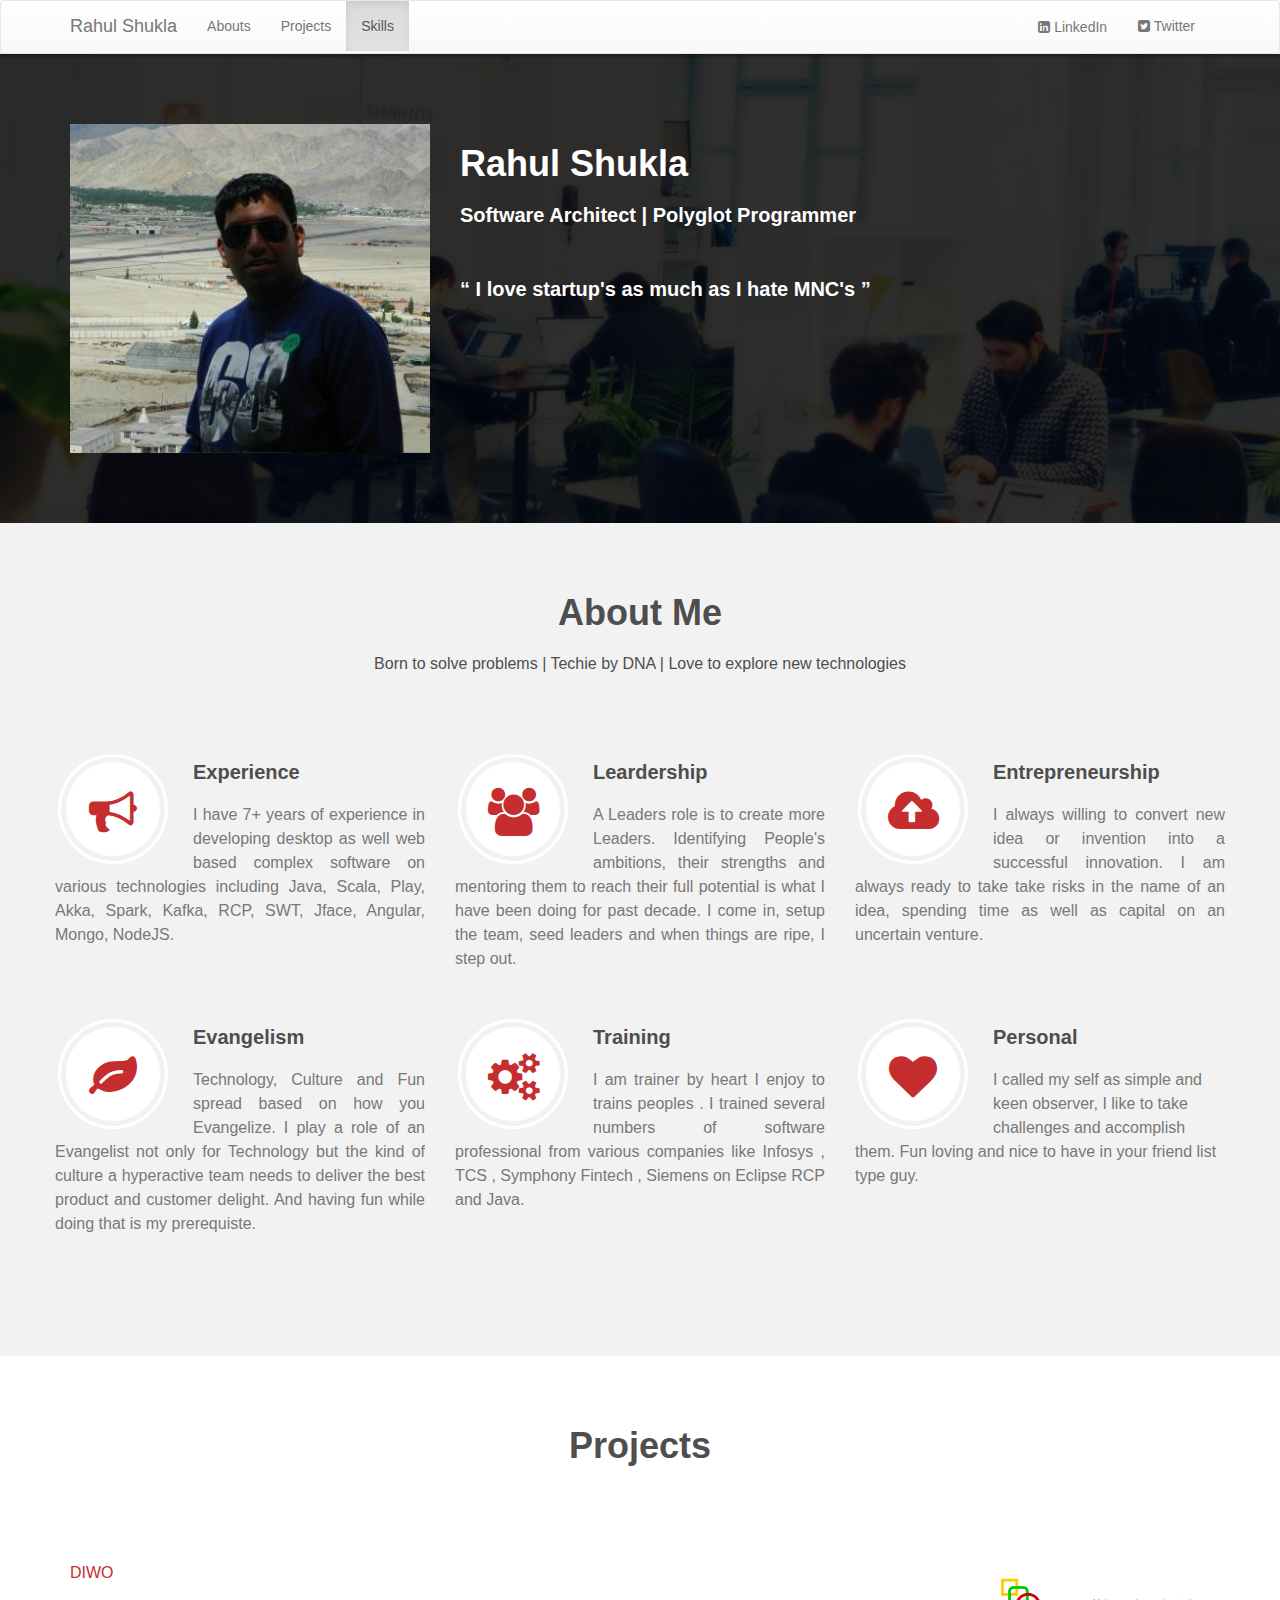
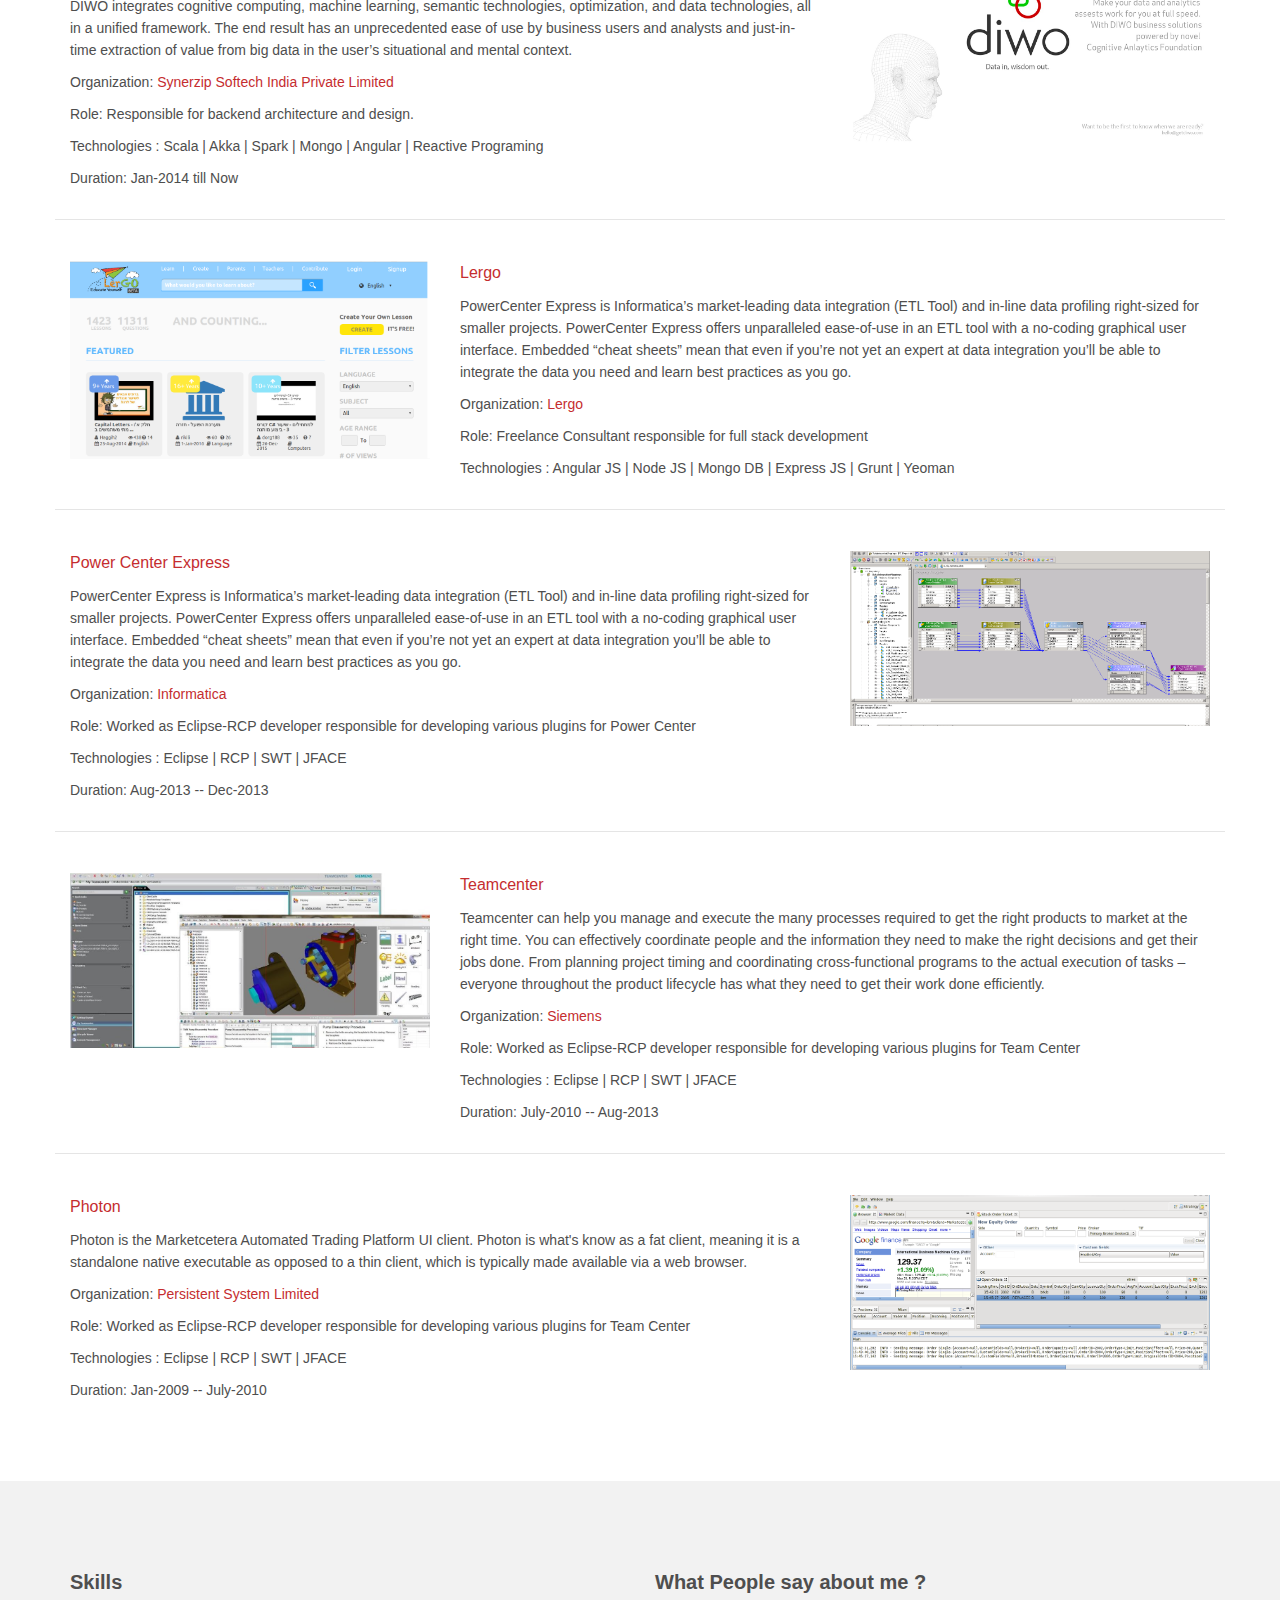
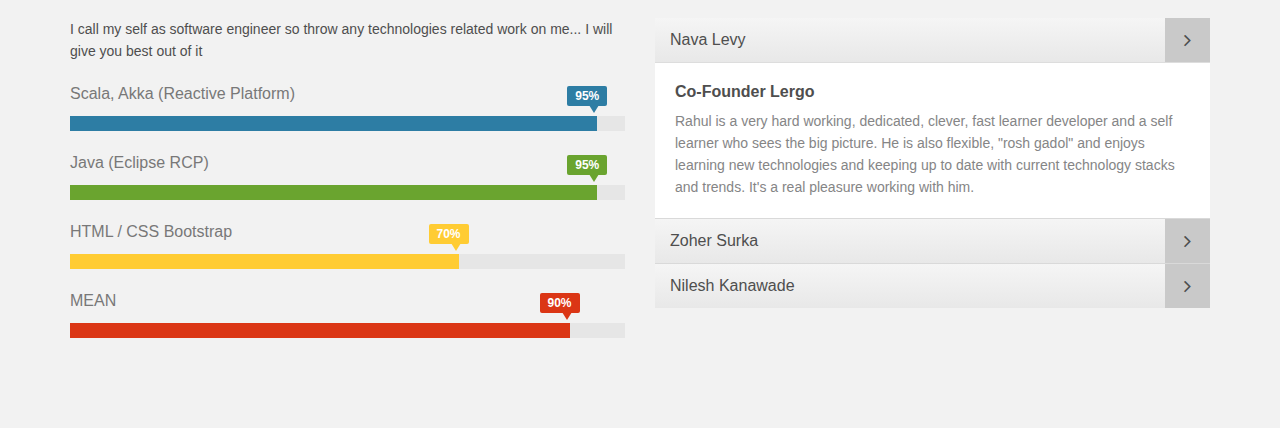
<file: index.html>
<!DOCTYPE html>
<html>
<head lang="en">
    <meta charset="UTF-8">
    <title>Rahul Shukla </title>
    <link rel="stylesheet" href="css/bootstrap.css"/>
    <link rel="stylesheet" href="css/bootstrap-theme.css"/>
    <link href="//maxcdn.bootstrapcdn.com/font-awesome/4.2.0/css/font-awesome.min.css" rel="stylesheet">
    <link href="css/animate.min.css" rel="stylesheet">
    <link rel="stylesheet" href="css/main.css"/>
</head>
<body>
<header>
    <nav class="navbar navbar-default">
        <div class="container">
            <div class="navbar-header">
                <button class="navbar-toggle" type="button" data-toggle="collapse"
                        data-target=".navbar-collapse">
                    <span class="icon-bar"></span>
                    <span class="icon-bar"></span>
                    <span class="icon-bar"></span>
                </button>
                <a href="#" class="navbar-brand">Rahul Shukla</a>
            </div>
            <div class="collapse navbar-collapse">
                <ul class="nav navbar-nav">
                    <li>
                        <a href="#about">Abouts</a>
                    </li>
                    <li>
                        <a href="#recent-works">Projects</a>
                    </li>
                    <li class="active">
                        <a href="#middle">Skills</a>
                    </li>
                </ul>
                <ul class="nav navbar-nav navbar-right">
                    <li><a href="https://www.linkedin.com/pub/rahul-shukla/12/a3a/79b" target="_blank" class="btn">
                        <i class="fa fa-linkedin-square"></i>
                        <span>LinkedIn</span></a></li>
                    <li>
                        <a href="http://twitter.com/RahulShukla39" target="_blank">
                            <i class="fa fa-twitter-square"></i>
                            <span>Twitter</span>
                        </a>
                    </li>
                </ul>
            </div>
        </div>
    </nav>
</header>
<section id="mains">
    <div class="container">
        <div class="row">
            <div class="col-md-4 col-xs-12">
                <img class="self-image img-responsive" src="image/self.JPG"/>
                <i></i>
            </div>
            <div class="col-md-8 col-xs-12">
                <h1>Rahul Shukla</h1>

                <h2>Software Architect | Polyglot Programmer</h2>
                <br>

                <h2>&#8220 I love startup's as much as I hate MNC's &#8221</h2>
            </div>
        </div>
    </div>
</section>

<section id="about">
    <div class="container">
        <div class="center wow fadeInDown">
            <h2>About Me</h2>

            <p class="lead">Born to solve problems | Techie by DNA | Love to explore new technologies</p>
        </div>

        <div class="row">
            <div class="abouts">
                <div class="about-wrap">
                    <div class="row">
                        <div class="col-md-4 col-sm-6 wow fadeInDown" data-wow-duration="1000ms" data-wow-delay="600ms">

                            <i class="fa fa-bullhorn"></i>

                            <h2>Experience</h2>

                            <h3 class="text-justify">I have 7+ years of experience in developing desktop as well web
                                based complex software on various technologies
                                including Java, Scala, Play, Akka, Spark, Kafka, RCP, SWT, Jface, Angular, Mongo,
                                NodeJS.</h3>
                        </div>
                        <!--/.col-md-4-->

                        <div class="col-md-4 col-sm-6 wow fadeInDown" data-wow-duration="1000ms" data-wow-delay="600ms">
                            <div class="about-wrap">
                                <i class="fa fa-users"></i>

                                <h2>Leardership</h2>

                                <h3 class="text-justify">A Leaders role is to create more Leaders. Identifying People's
                                    ambitions, their strengths
                                    and mentoring them to reach their full potential is what I have been doing for past
                                    decade.
                                    I come in, setup the team, seed leaders and when things are ripe, I step out.</h3>
                            </div>
                        </div>

                        <!--/.col-md-4-->

                        <div class="col-md-4 col-sm-6 wow fadeInDown" data-wow-duration="1000ms" data-wow-delay="600ms">
                            <div class="about-wrap">
                                <i class="fa fa-cloud-upload"></i>

                                <h2>Entrepreneurship</h2>

                                <h3 class="text-justify">I always willing to convert new idea or invention into a
                                    successful innovation. I am
                                    always
                                    ready to take take risks in the name of an idea, spending time as well as capital on
                                    an
                                    uncertain venture.</h3>
                            </div>
                        </div>
                        <!--/.col-md-4-->
                    </div>
                    <div class="row">
                        <div class="col-md-4 col-sm-6 wow fadeInDown" data-wow-duration="1000ms" data-wow-delay="600ms">
                            <div class="about-wrap">
                                <i class="fa fa-leaf"></i>

                                <h2>Evangelism</h2>

                                <h3 class="text-justify">Technology, Culture and Fun spread based on how you Evangelize.
                                    I play a role of an
                                    Evangelist not only for Technology but the kind of culture a hyperactive team needs
                                    to
                                    deliver the best product and customer delight. And having fun while doing that is my
                                    prerequiste.</h3>
                            </div>
                        </div>
                        <!--/.col-md-4-->

                        <div class="col-md-4 col-sm-6 wow fadeInDown" data-wow-duration="1000ms" data-wow-delay="600ms">
                            <div class="about-wrap">
                                <i class="fa fa-cogs"></i>

                                <h2>Training</h2>

                                <h3 class="text-justify">I am trainer by heart I enjoy to trains peoples . I trained
                                    several numbers of
                                    software professional from various companies like Infosys , TCS , Symphony Fintech ,
                                    Siemens on Eclipse RCP and Java.</h3>
                            </div>
                        </div>
                        <!--/.col-md-4-->

                        <div class="col-md-4 col-sm-6 wow fadeInDown" data-wow-duration="1000ms" data-wow-delay="600ms">
                            <div class="about-wrap">
                                <i class="fa fa-heart"></i>

                                <h2 class="text-justify">Personal</h2>

                                <h3>I called my self as simple and keen observer, I like to take challenges and
                                    accomplish them. Fun loving and nice to have in your friend list type guy. </h3>
                            </div>
                        </div>
                    </div>
                    <!--/.col-md-4-->
                </div>
                <!--/.services-->
            </div>
            <!--/.row-->
        </div>
    </div>
    <!--/.container-->
</section>

<section id="recent-works">
    <div class="container">
        <div class="center wow fadeInDown">
            <h2>Projects</h2>
        </div>

        <div class="row">
            <div class="col-xs-12 col-sm-8 col-md-8">
                <div class="recent-work-inner">
                    <h3><a href="#">DIWO</a></h3>

                    <p> DIWO integrates cognitive computing, machine learning, semantic technologies, optimization, and
                        data
                        technologies, all in a unified framework. The end result has an unprecedented ease of use by
                        business users and analysts and just-in-time extraction of value from big data in the user’s
                        situational and mental context.</p>

                    <p>Organization: <a href="http://synerzip.com/">Synerzip Softech India Private Limited</a></p>

                    <p>Role: Responsible for backend architecture and design.</p>

                    <p>Technologies : Scala | Akka | Spark | Mongo | Angular | Reactive Programing</p>

                    <p>Duration: Jan-2014 till Now</p>

                </div>
            </div>
            <div class="hidden-xs col-sm-4 col-md-4">
                <a href="http://www.getdiwo.com/" target="_blank">
                    <img class="img-responsive" src="image/diwo.jpg" alt="">
                </a>
            </div>
        </div>
        <div class="row">
            <hr>
        </div>
        <div class="row">
            <div class="hidden-xs col-sm-4 col-md-4">
                <div>
                    <h3>
                        <a href="http://www.lergo.org/" target="_blank">
                            <img class="img-responsive" src="image/lergo.png" alt="">
                        </a>
                    </h3>
                </div>
            </div>
            <div class="col-xs-12 col-sm-8 col-md-8">
                <div>
                    <h3><a href="#">Lergo</a></h3>

                    <p> PowerCenter Express is Informatica’s market-leading data integration (ETL Tool) and in-line data
                        profiling right-sized for smaller projects. PowerCenter Express offers unparalleled ease-of-use
                        in an ETL tool with a no-coding graphical user interface. Embedded “cheat sheets” mean that even
                        if you’re not yet an expert at data integration you’ll be able to integrate the data you need
                        and learn best practices as you go.</p>

                    <p>Organization: <a href="https://www.lergo.org/">Lergo</a></p>

                    <p>Role: Freelance Consultant responsible for full stack development</p>

                    <p>Technologies : Angular JS | Node JS | Mongo DB | Express JS | Grunt | Yeoman </p>


                </div>
            </div>

        </div>
        <div class="row">
            <hr/>
        </div>
        <div class="row">

            <div class="col-xs-12 col-sm-8 col-md-8">
                <div class="recent-work-inner">
                    <h3><a href="#">Power Center Express</a></h3>

                    <p> PowerCenter Express is Informatica’s market-leading data integration (ETL Tool) and in-line data
                        profiling right-sized for smaller projects. PowerCenter Express offers unparalleled ease-of-use
                        in an ETL tool with a no-coding graphical user interface. Embedded “cheat sheets” mean that even
                        if you’re not yet an expert at data integration you’ll be able to integrate the data you need
                        and learn best practices as you go.</p>

                    <p>Organization: <a href="https://www.informatica.com/in/">Informatica</a></p>

                    <p>Role: Worked as Eclipse-RCP developer responsible for developing various plugins for Power
                        Center</p>

                    <p>Technologies : Eclipse | RCP | SWT | JFACE </p>

                    <p>Duration: Aug-2013 -- Dec-2013</p>

                </div>
            </div>
            <div class="hidden-xs col-sm-4 col-md-4">
                <div>
                    <h3>
                        <a href="https://marketplace.informatica.com/solutions/pcexpress" target="_blank">
                            <img class="img-responsive" src="image/pc.png" alt="">
                        </a>
                    </h3>
                </div>
            </div>

        </div>

        <div class="row">
            <hr/>
        </div>
        <div class="row">
            <div class="hidden-xs col-sm-4 col-md-4">
                <div>
                    <h3>
                        <a href="http://www.plm.automation.siemens.com/en_us/products/teamcenter/" target="_blank">
                            <img class="img-responsive" src="image/teamcenter.jpg" alt="">
                        </a>
                    </h3>
                </div>
            </div>

            <div class="col-xs-12 col-sm-8 col-md-8">
                <div class="recent-work-inner">
                    <h3><a href="#">Teamcenter</a></h3>

                    <p> Teamcenter can help you manage and execute the many processes required to get the right products
                        to market at the right time. You can effectively coordinate people and the information they need
                        to make the right decisions and get their jobs done. From planning project timing and
                        coordinating cross-functional programs to the actual execution of tasks – everyone throughout
                        the product lifecycle has what they need to get their work done efficiently.</p>

                    <p>Organization: <a href="http://www.plm.automation.siemens.com/">Siemens</a></p>

                    <p>Role: Worked as Eclipse-RCP developer responsible for developing various plugins for Team
                        Center</p>

                    <p>Technologies : Eclipse | RCP | SWT | JFACE </p>

                    <p>Duration: July-2010 -- Aug-2013</p>

                </div>
            </div>
        </div>
        <div class="row">
            <hr/>
        </div>
        <div class="row">
            <div class="col-xs-12 col-sm-8 col-md-8">
                <div class="recent-work-inner">
                    <h3><a href="#">Photon</a></h3>

                    <p> Photon is the Marketcetera Automated Trading Platform UI client. Photon is what's know as a fat
                        client, meaning it is a standalone native executable as opposed to a thin client, which is
                        typically made available via a web browser.</p>

                    <p>Organization: <a href="http://www.persistent.com/">Persistent System Limited</a></p>

                    <p>Role: Worked as Eclipse-RCP developer responsible for developing various plugins for Team
                        Center</p>

                    <p>Technologies : Eclipse | RCP | SWT | JFACE </p>

                    <p>Duration: Jan-2009 -- July-2010</p>

                </div>
            </div>
            <div class="hidden-xs col-sm-4 col-md-4">
                <div>
                    <h3>
                        <a href="http://www.marketcetera.com/" target="_blank">
                            <img class="img-responsive" src="image/photon.png" alt="">
                        </a>
                    </h3>
                </div>
            </div>
        </div>
    </div>
</section>

<section id="middle">
    <div class="container">
        <div class="row">
            <div class="col-sm-6 wow fadeInDown">
                <div class="skill">
                    <h2>Skills</h2>

                    <p>I call my self as software engineer so throw any technologies related work on me... I will give
                        you best out of it</p>

                    <div class="progress-wrap">
                        <h3>Scala, Akka (Reactive Platform)</h3>

                        <div class="progress">
                            <div class="progress-bar  color1" role="progressbar" aria-valuenow="40" aria-valuemin="0"
                                 aria-valuemax="100" style="width: 95%">
                                <span class="bar-width">95%</span>
                            </div>

                        </div>
                    </div>

                    <div class="progress-wrap">
                        <h3>Java (Eclipse RCP)</h3>

                        <div class="progress">
                            <div class="progress-bar color2" role="progressbar" aria-valuenow="20" aria-valuemin="0"
                                 aria-valuemax="100" style="width: 95%">
                                <span class="bar-width">95%</span>
                            </div>
                        </div>
                    </div>

                    <div class="progress-wrap">
                        <h3>HTML / CSS Bootstrap</h3>

                        <div class="progress">
                            <div class="progress-bar color3" role="progressbar" aria-valuenow="60" aria-valuemin="0"
                                 aria-valuemax="100" style="width: 70%">
                                <span class="bar-width">70%</span>
                            </div>
                        </div>
                    </div>

                    <div class="progress-wrap">
                        <h3>MEAN</h3>

                        <div class="progress">
                            <div class="progress-bar color4" role="progressbar" aria-valuenow="80" aria-valuemin="0"
                                 aria-valuemax="100" style="width: 90%">
                                <span class="bar-width">90%</span>
                            </div>
                        </div>
                    </div>
                </div>

            </div>
            <!--/.col-sm-6-->

            <div class="col-sm-6 wow fadeInDown">
                <div class="accordion">
                    <h2>What People say about me ?</h2>

                    <div class="panel-group" id="accordion1">

                        <div class="panel panel-default">
                            <div class="panel-heading ">
                                <h3 class="panel-title">
                                    <a class="accordion-toggle" data-toggle="collapse" data-parent="#accordion1"
                                       href="#collapseOne1">
                                        Nava Levy
                                        <i class="fa fa-angle-right pull-right"></i>
                                    </a>
                                </h3>
                            </div>
                            <div id="collapseOne1" class="panel-collapse collapse in">

                                <div class="panel-body">
                                    <div class="media accordion-inner">
                                        <div class="media-body">
                                            <h4>Co-Founder Lergo</h4>

                                            <p> Rahul is a very hard working, dedicated, clever, fast learner developer
                                                and a self learner who sees the big picture. He is also flexible, "rosh
                                                gadol" and enjoys learning new technologies and keeping up to date with
                                                current technology stacks and trends. It's a real pleasure working with
                                                him. </p>
                                        </div>
                                    </div>

                                </div>
                            </div>
                        </div>

                        <div class="panel panel-default">
                            <div class="panel-heading">
                                <h3 class="panel-title">
                                    <a class="accordion-toggle" data-toggle="collapse" data-parent="#accordion1"
                                       href="#collapseTwo1">
                                        Zoher Surka
                                        <i class="fa fa-angle-right pull-right"></i>
                                    </a>
                                </h3>
                            </div>
                            <div id="collapseTwo1" class="panel-collapse collapse">
                                <div class="panel-body">
                                    <div class="media accordion-inner">
                                        <div class="media-body">
                                            <h4>Senior Member of Technical Staff at TIBCO Software Inc.</h4>

                                            <p> I have worked for almost 2 years with Rahul at Siemens. He has a passion
                                                for java and for eclipse rich client platform development. He has good
                                                debugging skills. When faced with problem resolution, he focuses on the
                                                root cause rather than superficial workarounds. He has the attitude to
                                                get things done and has supported the team in times of need.
                                            </p>
                                        </div>
                                    </div>
                                </div>
                            </div>
                        </div>
                        <div class="panel panel-default">
                            <div class="panel-heading">
                                <h3 class="panel-title">
                                    <a class="accordion-toggle" data-toggle="collapse" data-parent="#accordion1"
                                       href="#collapseThree1">
                                        Nilesh Kanawade
                                        <i class="fa fa-angle-right pull-right"></i>
                                    </a>
                                </h3>
                            </div>
                            <div id="collapseThree1" class="panel-collapse collapse">
                                <div class="panel-body">
                                    <div class="media accordion-inner">
                                        <div class="media-body">
                                            <h4>Senior Development Engineer at WaveMaker, Inc.</h4>

                                            <p> Rahul & I were buddies from Persistent Systems and we again got an
                                                opportunity to work together in the same team in Siemens. He is very
                                                dedicated and focussed towards his goals. He always knows what he wants
                                                to do. Also holds upper hand in Eclipse RCP development which is his
                                                main USP. He is also very humble and down to earth and always ready to
                                                help others. To summarize, he is a very good team player. </p>
                                        </div>
                                    </div>
                                </div>
                            </div>
                        </div>

                    </div>
                    <!--/#accordion1-->
                </div>
            </div>

        </div>
        <!--/.row-->
    </div>
    <!--/.container-->
</section>

<!--<section id="projects">
    <div class="container">
        <div class="container">
            <div class="text-center">
                <h2>Projects</h2>

                <div class="jumbotron">
                </div>
            </div>
        </div>
    </div>
</section>
<section id="skills">
    <div class="container">
        <div class="container">
            <div class="text-center">
                <h2>Skills</h2>

                <div class="jumbotron">
                </div>
            </div>
        </div>
    </div>
</section>
<section id="contact">
    <div class="container">
        <div class="container">
            <div class="text-center">
                <h2>Contact</h2>

                <div class="jumbotron">
                </div>
            </div>
        </div>
    </div>
</section>
<section id="profile">
    <div class="container">
        <div class="container">
            <div class="text-center">
                <h2>Profile</h2>

                <div class="jumbotron">
                </div>
            </div>
        </div>
    </div>
</section>-->


<script src="https://ajax.googleapis.com/ajax/libs/jquery/1.11.1/jquery.min.js"></script>
<script src="js/bootstrap.js"></script>

</body>
</html>
</file>
<file: css/main.css>
body {
    background: #fff;
    font-family: 'Open Sans', sans-serif;
    color: #4e4e4e;
    line-height: 22px;
}

h1,
h2,
h3,
h4,
h5,
h6 {
    font-weight: 600;
    font-family: 'Open Sans', sans-serif;
    color: #4e4e4e;
}

h1 {
    font-size: 36px;
    color: #fff;
}

h2 {
    font-size: 20px;
}

h3 {
    font-size: 16px;
    color: #787878;
    font-weight: 400;
    line-height: 24px;
}

h4 {
    font-size: 16px;
}

a {
    color: #c52d2f;
    -webkit-transition: color 300ms, background-color 300ms;
    -moz-transition: color 300ms, background-color 300ms;
    -o-transition: color 300ms, background-color 300ms;
    transition: color 300ms, background-color 300ms;
}

a:hover, a:focus {
    color: #d43133;
}

hr {
    border-top: 1px solid #e5e5e5;
    border-bottom: 1px solid #fff;
}

.btn-primary {
    padding: 8px 20px;
    background: #c52d2f;
    color: #fff;
    border-radius: 4px;
    border: none;
    margin-top: 10px;
}

.btn-primary:hover,
.btn-primary:focus {
    background: #c52d2f;
    outline: none;
    box-shadow: none;
}

.btn-transparent {
    border: 3px solid #fff;
    background: transparent;
    color: #fff;
}

.btn-transparent:hover {
    border-color: rgba(255, 255, 255, 0.5);
}

a:hover,
a:focus {
    color: #111;
    text-decoration: none;
    outline: none;
}

hr {
    border-top: 1px solid #e5e5e5;
    border-bottom: 1px solid #fff;
}

.btn-primary {
    padding: 8px 20px;
    background: #c52d2f;
    color: #fff;
    border-radius: 4px;
    border: none;
    margin-top: 10px;
}

.btn-primary:hover,
.btn-primary:focus {
    background: #c52d2f;
    outline: none;
    box-shadow: none;
}

.btn-transparent {
    border: 3px solid #fff;
    background: transparent;
    color: #fff;
}

.btn-transparent:hover {
    border-color: rgba(255, 255, 255, 0.5);
}

a:hover,
a:focus {
    color: #111;
    text-decoration: none;
    outline: none;
}

.dropdown-menu {
    margin-top: -1px;
    min-width: 180px;
}

.center h2 {
    font-size: 36px;
    margin-top: 0;
    margin-bottom: 20px;
}

.media > .pull-left {
    margin-right: 20px;
}

.media > .pull-right {
    margin-left: 20px;
}

body > section {
    padding: 70px 0;
}

.center {
    text-align: center;
    padding-bottom: 55px;
}

.scaleIn {
    -webkit-animation-name: scaleIn;
    animation-name: scaleIn;
}

.lead {
    font-size: 16px;
    line-height: 24px;
    font-weight: 400;
}

.transparent-bg {
    background-color: transparent !important;
    margin-bottom: 0;
}

@-webkit-keyframes scaleIn {
    0% {
        opacity: 0;
        -webkit-transform: scale(0);
        transform: scale(0);
    }

    100% {
        opacity: 1;
        -webkit-transform: scale(1);
        transform: scale(1);
    }
}

@keyframes scaleIn {
    0% {
        opacity: 0;
        -webkit-transform: scale(0);
        -ms-transform: scale(0);
        transform: scale(0);
    }

    100% {
        opacity: 1;
        -webkit-transform: scale(1);
        -ms-transform: scale(1);
        transform: scale(1);
    }
}

.section {
    padding-top: 70px;
}

#tech {
    background: #222;
    color: white;
}

#certs {
    background: #ffffff;
}

.fa-2 {
    font-size: 2em;
}

.jumbotron {
    background: #222;
    color: white;
}

.section {
    font-size: 16pt;
}

.cert-wrapper .title {
    font-size: 20px;
    font-weight: bold;
}

.cert-wrapper .from {
    font-size: 18px;
}

.cert-wrapper .date {
    font-size: 16px;
    color: rgb(153, 153, 153);
}

#about {
    background: #f2f2f2;
    padding-bottom: 40px;
}

.abouts {
    padding: 0;
}

.about-wrap {
    margin-bottom: 35px;
    overflow: hidden;
}

.about-wrap h2 {
    margin-top: 10px;
}

.about-wrap .pull-left {
    margin-right: 25px;
}

.about-wrap i {
    font-size: 48px;
    height: 110px;
    width: 110px;
    margin: 3px;
    border-radius: 100%;
    line-height: 110px;
    text-align: center;
    background: #ffffff;
    color: #c52d2f;
    border: 3px solid #ffffff;
    box-shadow: inset 0 0 0 5px #f2f2f2;
    -webkit-box-shadow: inset 0 0 0 5px #f2f2f2;
    -webkit-transition: 500ms;
    -moz-transition: 500ms;
    -o-transition: 500ms;
    transition: 500ms;
    float: left;
    margin-right: 25px;
}

.about-wrap i:hover {
    background: #c52d2f;
    color: #fff;
    box-shadow: inset 0 0 0 5px #c52d2f;
    -webkit-box-shadow: inset 0 0 0 5px #c52d2f;
    border: 3px solid #c52d2f;
}

#recent-works .col-xs-12.col-sm-6.col-md-4 {
    padding: 10px;
}

#recent-works {
    padding-bottom: 70px;
}

.recent-work-wrap {
    position: relative;
}

.recent-work-wrap img {
    width: 100%;
}

.recent-work-wrap .recent-work-inner {
    top: 0;
    background: transparent;
    opacity: .8;
    width: 100%;
    border-radius: 0;
    margin-bottom: 0;
}

.recent-work-wrap .recent-work-inner h3 {
    margin: 10px 0;
}

.recent-work-wrap .recent-work-inner h3 a {
    font-size: 24px;
    color: #fff;
}

.recent-work-wrap .overlay {
    position: absolute;
    top: 0;
    left: 0;
    width: 100%;
    height: 100%;
    opacity: 0;
    border-radius: 0;
    background: #c52d2f;
    color: #fff;
    vertical-align: middle;
    -webkit-transition: opacity 500ms;
    -moz-transition: opacity 500ms;
    -o-transition: opacity 500ms;
    transition: opacity 500ms;
    padding: 30px;
}

.recent-work-wrap .overlay .preview {
    bottom: 0;
    display: inline-block;
    height: 35px;
    line-height: 35px;
    border-radius: 0;
    background: transparent;
    text-align: center;
    color: #fff;
}

.recent-work-wrap:hover .overlay {
    opacity: 1;
}

#mains {
    background: #000 url(../image/bg_mains.png);
    background-size: cover;
    margin-top: -20px;
}

#mains .lead,
#mains h2 {
    color: #fff;
}

#mains h1 {
    color: #fff;
}

.mains-wrap {
    padding: 40px 30px;
    background: #fff;
    border-radius: 4px;
    margin: 0 0 40px;
}

.mains-wrap h3 {
    font-size: 20px;
    margin: 10px 0;
}
#middle {
    background: #f2f2f2;
}

.skill h2{
    margin-bottom: 25px;
}

.progress-wrap{
    position: relative;
}

.progress .color1,
.progress .color1 .bar-width{
    background: #2d7da4;
}

.progress .color2,
.progress .color2 .bar-width{
    background: #6aa42f;
}

.progress .color3,
.progress .color3 .bar-width{
    background: #ffcc33;
}

.progress .color4,
.progress .color4 .bar-width{
    background: #db3615;
}

.progress,
.progress-bar {
    height: 15px;
    line-height: 15px;
    background: #e6e6e6;
    -webkit-box-shadow: none;
    -moz-box-shadow: none;
    box-shadow: none;
    border-radius: 0;
    overflow: visible;
    text-align: right;
}

.progress{
    position: relative;
}

.progress .bar-width{
    position: absolute;
    width: 40px;
    height: 20px;
    line-height: 20px;
    text-align: center;
    font-size: 12px;
    font-weight: 700;
    top: -30px;
    border-radius: 2px;
    margin-left: -30px;
}

.progress span{
    position: relative;
}

.progress span:before{
    content: " ";
    position: absolute;
    width: auto;
    height: auto;
    border-width: 8px 5px;
    border-style: solid;
    bottom: -15px;
    right: 8px;
}

.progress .color1 span:before{
    border-color: #2d7da4 transparent transparent transparent;
}

.progress .color2 span:before{
    border-color: #6aa42f transparent transparent transparent;
}

.progress .color3 span:before{
    border-color: #ffcc33 transparent transparent transparent;
}

.progress .color4 span:before{
    border-color: #db3615 transparent transparent transparent;
}

.accordion h2{
    margin-bottom: 25px;
}

.panel-default{
    border-color: transparent;
}

.panel-default>.panel-heading,
.panel{
    background-color: #e6e6e6;
    border:0 none;
    box-shadow:none;
}

.panel-default>.panel-heading+.panel-collapse .panel-body{
    background: #fff;
    color: #858586;
}

.panel-body{
    padding: 20px 20px 10px;
}

.panel-group .panel+.panel{
    margin-top: 0;
    border-top: 1px solid #d9d9d9;
}

.panel-group .panel{
    border-radius: 0;
}

.panel-heading{
    border-radius: 0;
}

.panel-title>a{
    color: #4e4e4e;
}

.accordion-inner img{
    border-radius: 4px;
}

.accordion-inner h4{
    margin-top: 0;
}

.panel-heading.active{
    background: #1f1f20;
}

.panel-heading.active .panel-title>a{
    color:#fff;
}

a.accordion-toggle  i{
    width: 45px;
    line-height: 44px;
    font-size: 20px;
    margin-top: -10px;
    text-align: center;
    margin-right: -15px;
    background: #c9c9c9;
}

.panel-heading.active a.accordion-toggle i{
    background: #c52d2f;
    color: #fff;
}

.panel-heading.active a.accordion-toggle.collapsed i{
    background: #c52d2f;
    color: #fff;
}
</file>
